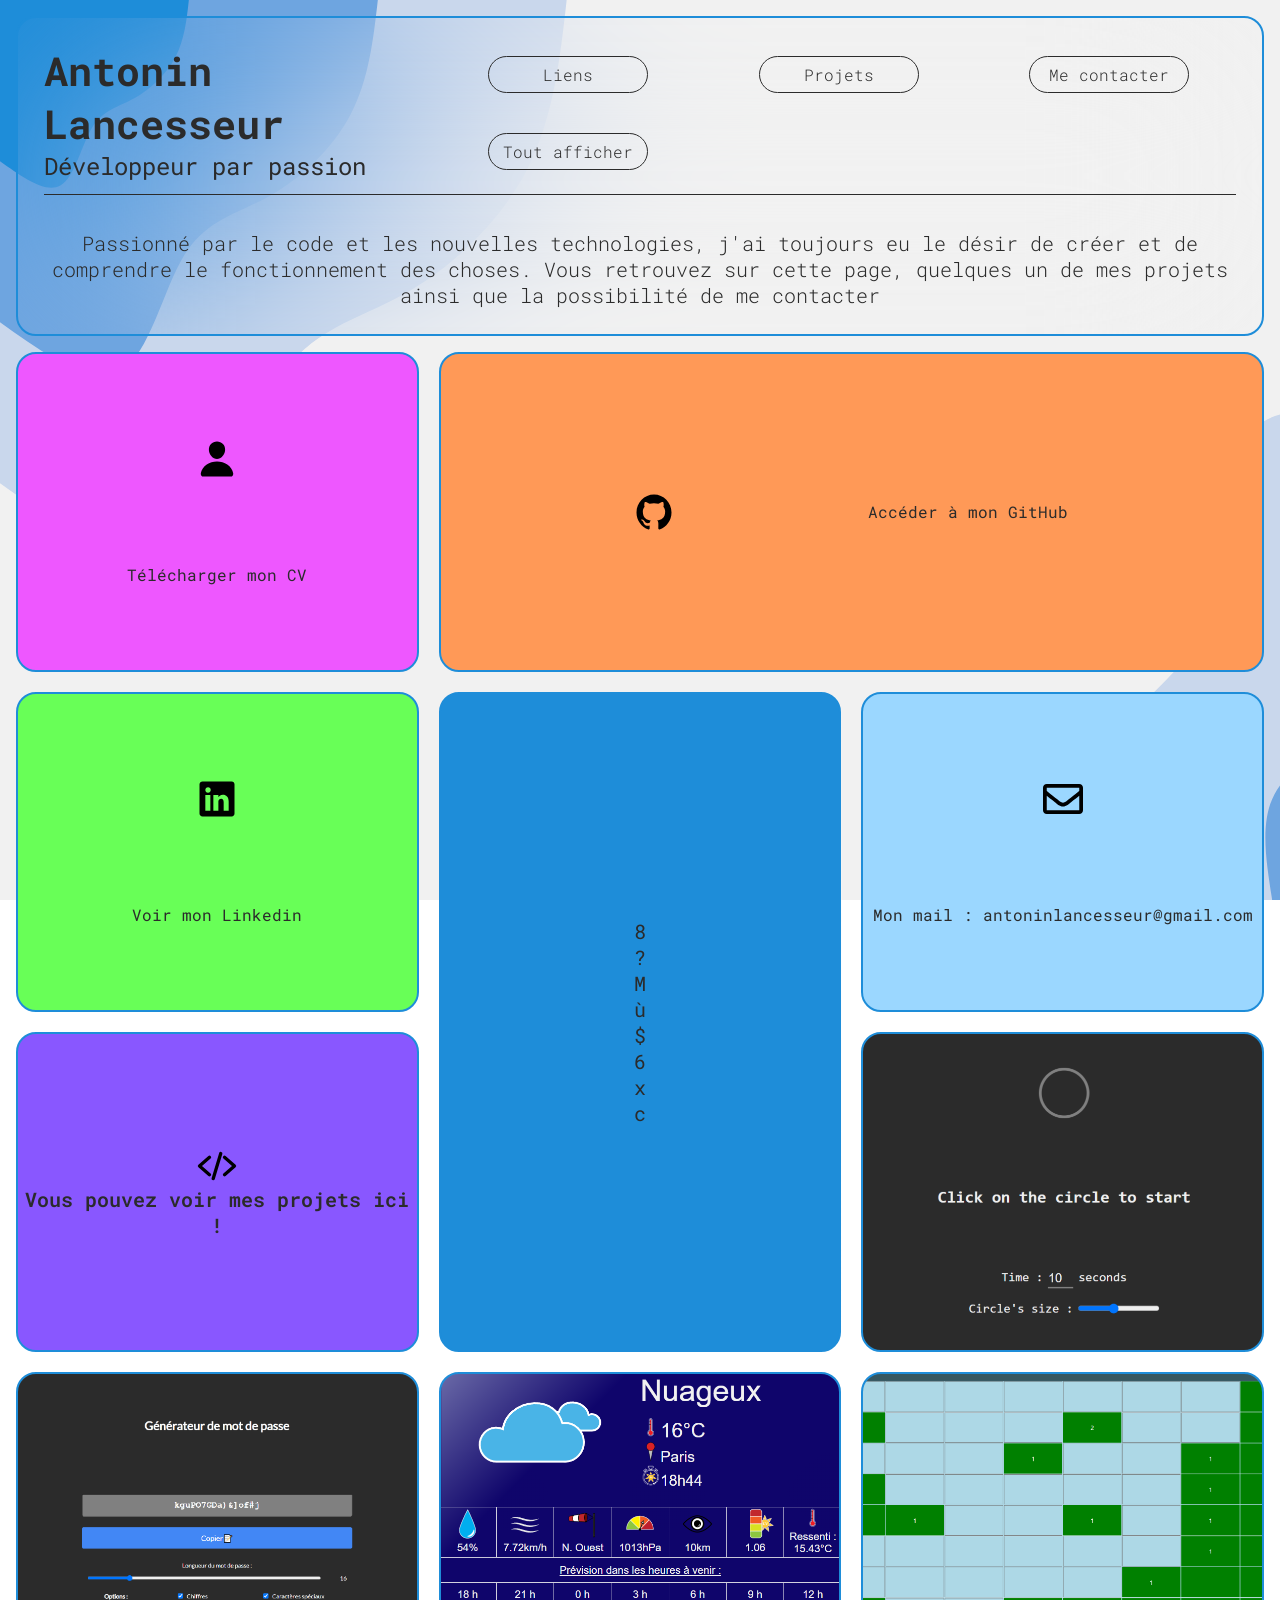
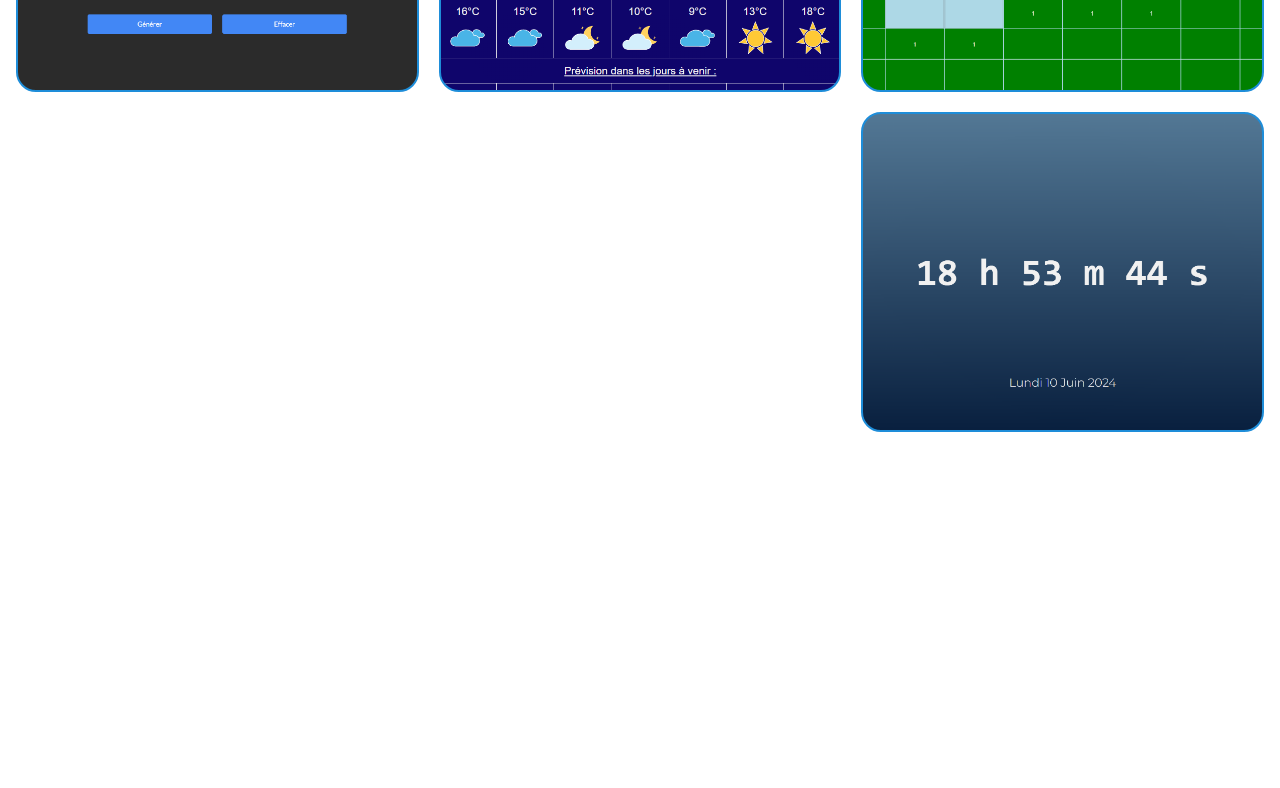
<file: index.html>
<!DOCTYPE html>
<html lang="en">
<head>
    <meta charset="UTF-8">
    <meta name="viewport" content="width=device-width, initial-scale=1.0">
    <link rel="stylesheet" href="css/style.css">
    <title>Antonin Lancesseur | portfolio</title>
</head>
<body id="top">
     <!-- Page -->
     <div class="accueil reveal">
         <header>
             <div class="titre reveal-1">
                 <h1 class="name roboto-mono-xxl">Antonin Lancesseur</h1>
                 <h2 class="slogan roboto-mono-normal">Développeur par passion</h2>
             </div>
             <nav>
                 <div>
                     <a onclick="highlight('.link')" class="reveal-2"><p class="roboto-mono-s">Liens</p></a>
                 </div>
                 <div>
                     <a onclick="highlight('.proj')" class="reveal-3"><p class="roboto-mono-s">Projets</p></a>
                 </div>
                 <div>
                     <a onclick="highlight('.contact')" class="reveal-4"><p class="roboto-mono-s">Me contacter</p></a>
                 </div>
                 <div>
                    <a onclick="highlight('.case')" class="reveal-5"><p class="roboto-mono-s">Tout afficher</p></a>
                </div>
             </nav>
         </header>
         <h3 class="description roboto-mono-s reveal-2">Passionné par le code et les nouvelles technologies, j'ai toujours eu le désir de créer et de comprendre le fonctionnement des choses. Vous retrouvez sur cette page, quelques un de mes projets ainsi que la possibilité de me contacter</h3>
     </div>
    <div class="bento reveal">
        <div class="case cv contact link reveal-1">
            <a href="./src/pdf/CV_Antonin_Lancesseur_open.pdf" target="_blank">
                <img src="./src/img/person.svg" alt="logo personne">
                <p class="roboto-mono-normal">Télécharger mon CV</p>
            </a>
        </div>
        <div class="case github contact link reveal-4-left">
            <a href="https://github.com/xp48" target="_blank">
                <img src="./src/img/logo-github.svg" alt="logo github">
                <p class="roboto-mono-normal">Accéder à mon GitHub</p>
            </a>
        </div>
        <div class="case linkedin contact link reveal-3-right">
            <a target="_blank" href="https://www.linkedin.com/in/antonin-lancesseur-78b875258">
                <img src="./src/img/logo-linkedin.svg" alt="logo linkedin">
                <p class="roboto-mono-normal">Voir mon Linkedin</p>
            </a>    
        </div>
        
        <div class="case generate reveal-4">
            <span class="roboto-mono-normal">8</span>
            <span class="roboto-mono-normal">?</span>
            <span class="roboto-mono-normal">M</span>
            <span class="roboto-mono-normal">ù</span>
            <span class="roboto-mono-normal">$</span>
            <span class="roboto-mono-normal">6</span>
            <span class="roboto-mono-normal">x</span>
            <span class="roboto-mono-normal">c</span>
        </div>
       
        <div class="case desc contact link reveal-4-left">
            <a target="_blank" href="mailto:antoninlancesseur@gmail.com">
                <img src="./src/img/envelope-regular.svg" alt="icone mail">
                <p class="roboto-mono-normal">Mon mail : antoninlancesseur@gmail.com</p>
            </a>
        </div>
        <div class="case presentation reveal-2-bottom">
            <img src="./src/img/code-slash.svg" alt="logo code">
            <p class="roboto-mono-xl">Vous pouvez voir mes projets ici !</p>
        </div>
        <div title="AIM" class="case aim link proj reveal-4-right">
            <a target="_blank" href="https://xp48.github.io/AIM/"></a>
        </div>
        <div title="Password Generator" class="case pwd link proj reveal-2-top">
            <a target="_blank" href="https://xp48.github.io/Password_generator/"></a>
        </div>
        <div title="Meteo" class="case meteo link proj reveal-5-left">
            <a target="_blank" href="https://xp48.github.io/weather/"></a>
        </div>
        <div title="MinesWeeper" class="case demineur proj reveal-2-left">
        </div>
        <div title="How Much" class="case hm link proj reveal-3-bottom">
            <a target="_blank" href="https://xp48.github.io/How-much/"></a>
        </div>
        <div title="Time" class="case time link proj reveal-4-top">
            <a target="_blank" href="https://xp48.github.io/time/"></a>
        </div>
        <div title="Dactyl" class="case dactyl link proj reveal-2-right">
            <a target="_blank" href="https://xp48.github.io/dactyl/"></a>
        </div>
    </div>
</body>
<script src="./js/main.js"></script>
</html>
</file>
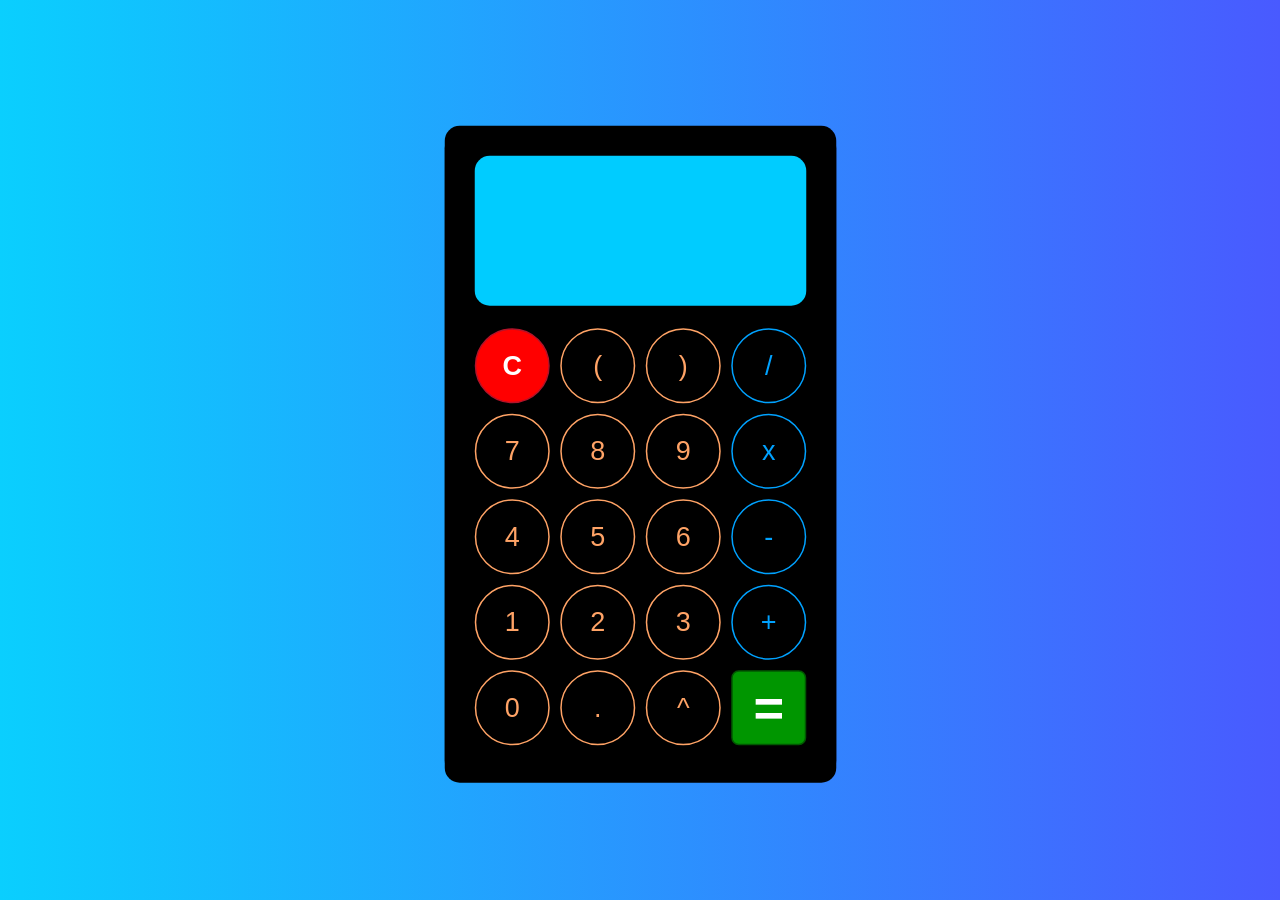
<file: calculatrice/index.html>
<!DOCTYPE html>
<html lang="fr">
<head>
    <meta charset="UTF-8">
    <meta name="viewport" content="width=device-width, initial-scale=1.0">
    <link rel="stylesheet" href="./style.css">
    <link rel="icon" type="image/jpg" href="../logo.jpg">
    <title>XP48 | Calculatrice</title>
</head>
<body>
    <div class="container">
        <div class="ecran"></div>
        <div class="clavier">
            <button data-key="8" id="delete" class="bouton">C</button>
            <button data-key="53" class="bouton">(</button>
            <button data-key="219" class="bouton">)</button>
            <button data-key="111" id="operation" class="bouton">/</button>
            <button data-key="103" class="bouton">7</button>
            <button data-key="104" class="bouton">8</button>
            <button data-key="105" class="bouton">9</button>
            <button data-key="106" id="operation" class="bouton">x</button>
            <button data-key="100" class="bouton">4</button>
            <button data-key="101" class="bouton">5</button>
            <button data-key="102" class="bouton">6</button>
            <button data-key="109" id="operation" class="bouton">-</button>
            <button data-key="97" class="bouton">1</button>
            <button data-key="98" class="bouton">2</button>
            <button data-key="99" class="bouton">3</button>
            <button data-key="107" id="operation" class="bouton">+</button>
            <button data-key="96" class="bouton">0</button>
            <button data-key="110" class="bouton">.</button>
            <button data-key="221" class="bouton">^</button>
            <button data-key="13" id="egal" class="bouton">=</button>
        </div>
    </div>
    <script src="./main.js"></script>
</body>
</html>
</file>
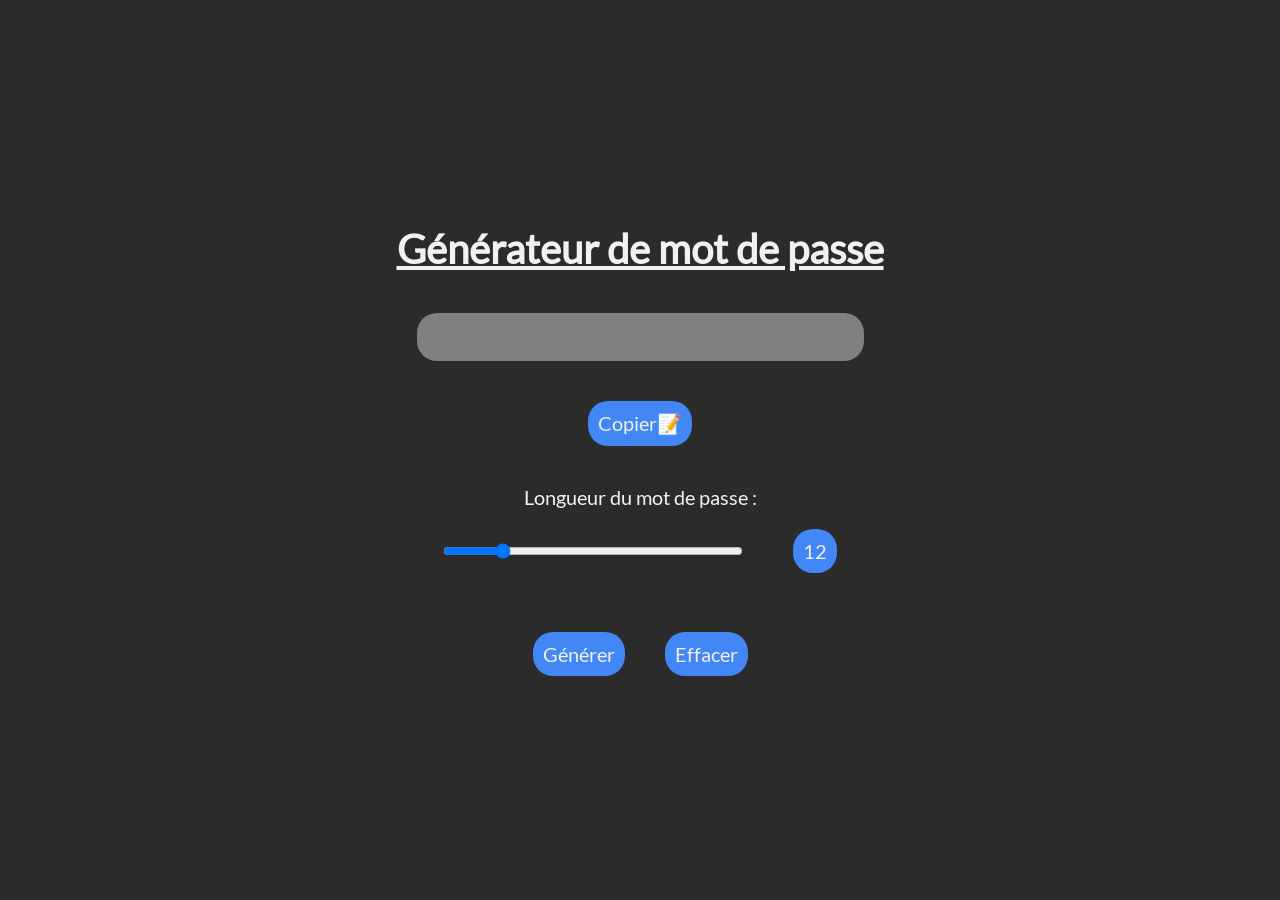
<file: mdp/index.html>
<!DOCTYPE html>
<html lang="fr">
<head>
    <meta charset="UTF-8">
    <meta name="viewport" content="width=device-width, initial-scale=1.0">
    <link rel="stylesheet" href="style.css">
    <title>XP48 | Générateur de mot de passe</title>
    <link rel="icon" type="image/jpg" href="../logo.jpg">
    <script src="main.js"></script>
</head>
<body>
    <div class="cont">
        <div class="generateur">
            <h1 class="titre">Générateur de mot de passe</h1>
            <input type="text" id="result" name="result">
            <br>
            <button id="copier" onclick="copy()">Copier📝</button>
            <br><br>
            <label for="long">Longueur du mot de passe :</label>
            <br>
            <div class="align"><input type="range" name="long" id="long" min="8" max="30" value="12" list="val" onchange="aff_long()"><input type="text" placeholder="12" name="taille" id="taille" size="1" disabled></div>
            
            <br>
            <div class="align"><button class="btn" onclick="generate()">Générer</button><button class="btn" onclick="effacer()">Effacer</button></div>
        </div>
    </div>
    
</body>
</html>
</file>
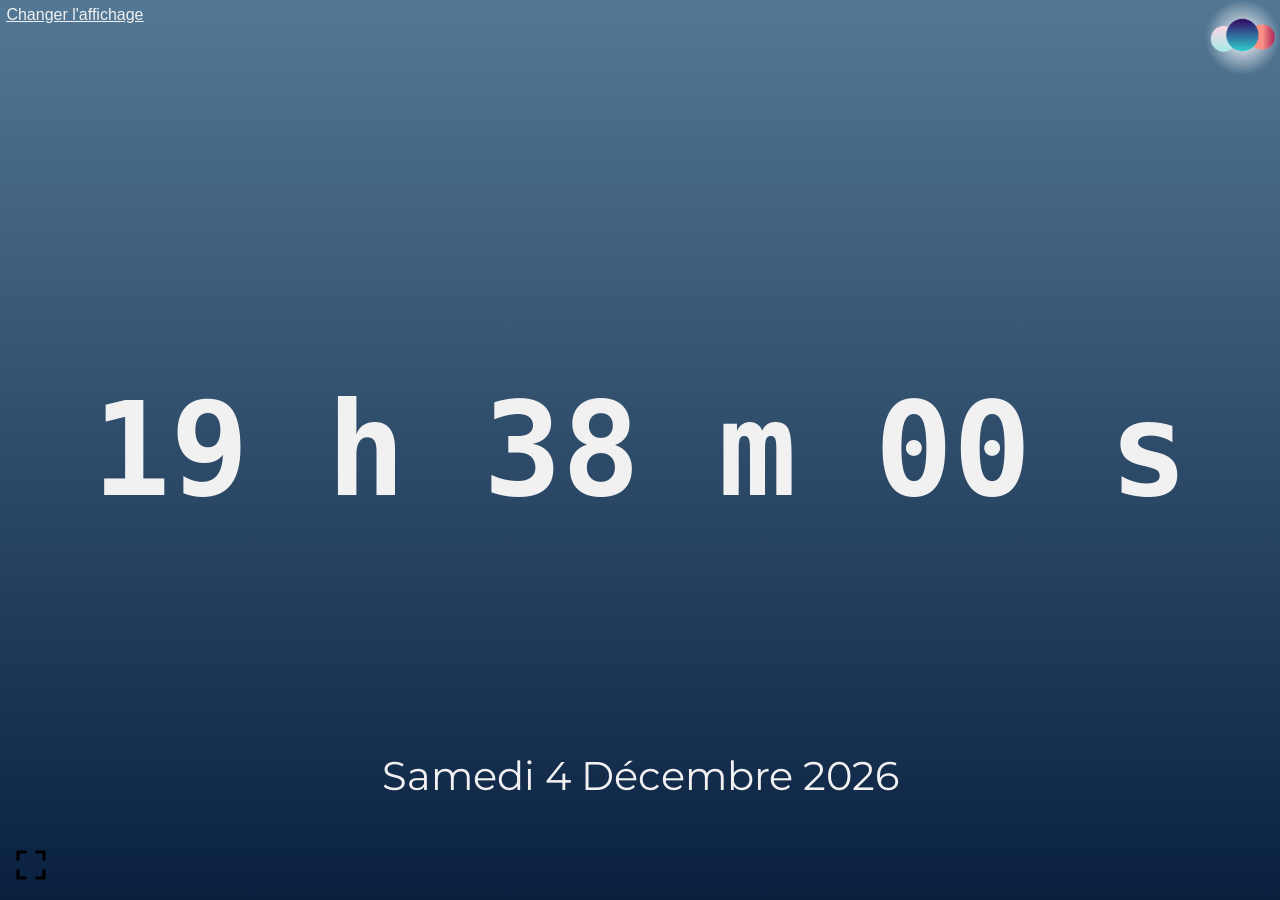
<file: time/index.html>
<!DOCTYPE html>
<html lang="fr">
<head>
    <meta charset="UTF-8">
    <meta name="viewport" content="width=device-width, initial-scale=1.0">
    <link rel="stylesheet" type="text/css" href="style.css">
	<link rel="icon" type="image/jpg" href="../logo.jpg">
    <title>XP48 | heure</title>
    <link rel="preconnect" href="https://fonts.googleapis.com">
    <link rel="preconnect" href="https://fonts.gstatic.com" crossorigin>
    <link href="https://fonts.googleapis.com/css2?family=Montserrat:wght@300&display=swap" rel="stylesheet">
</head>
<body>
    
    <div class="theme"><img id="theme" class="theme" onclick="theme()" src="./theme1.svg"></div>
    <div onclick="display()" class="display"><u>Changer l'affichage</u></div>
    <div id="heure" class="heure"></div>
    <div id="clock" class="clock">
        <div class="cadran">
            <div id="aiguille h" class="aiguille h"></div>
            <div id="aiguille m" class="aiguille m"></div>
            <div id="aiguille s" class="aiguille s"></div>
            <div class="center"></div>
        </div>
    </div>
    <div class="date"></div>
    <div onclick="ecran()" class="ecran"><img class="full" src="./fullscreen.svg" alt="logo plein ecran"></div>
    
    
    <script src="main.js"></script> 
</body>
</html>
</file>
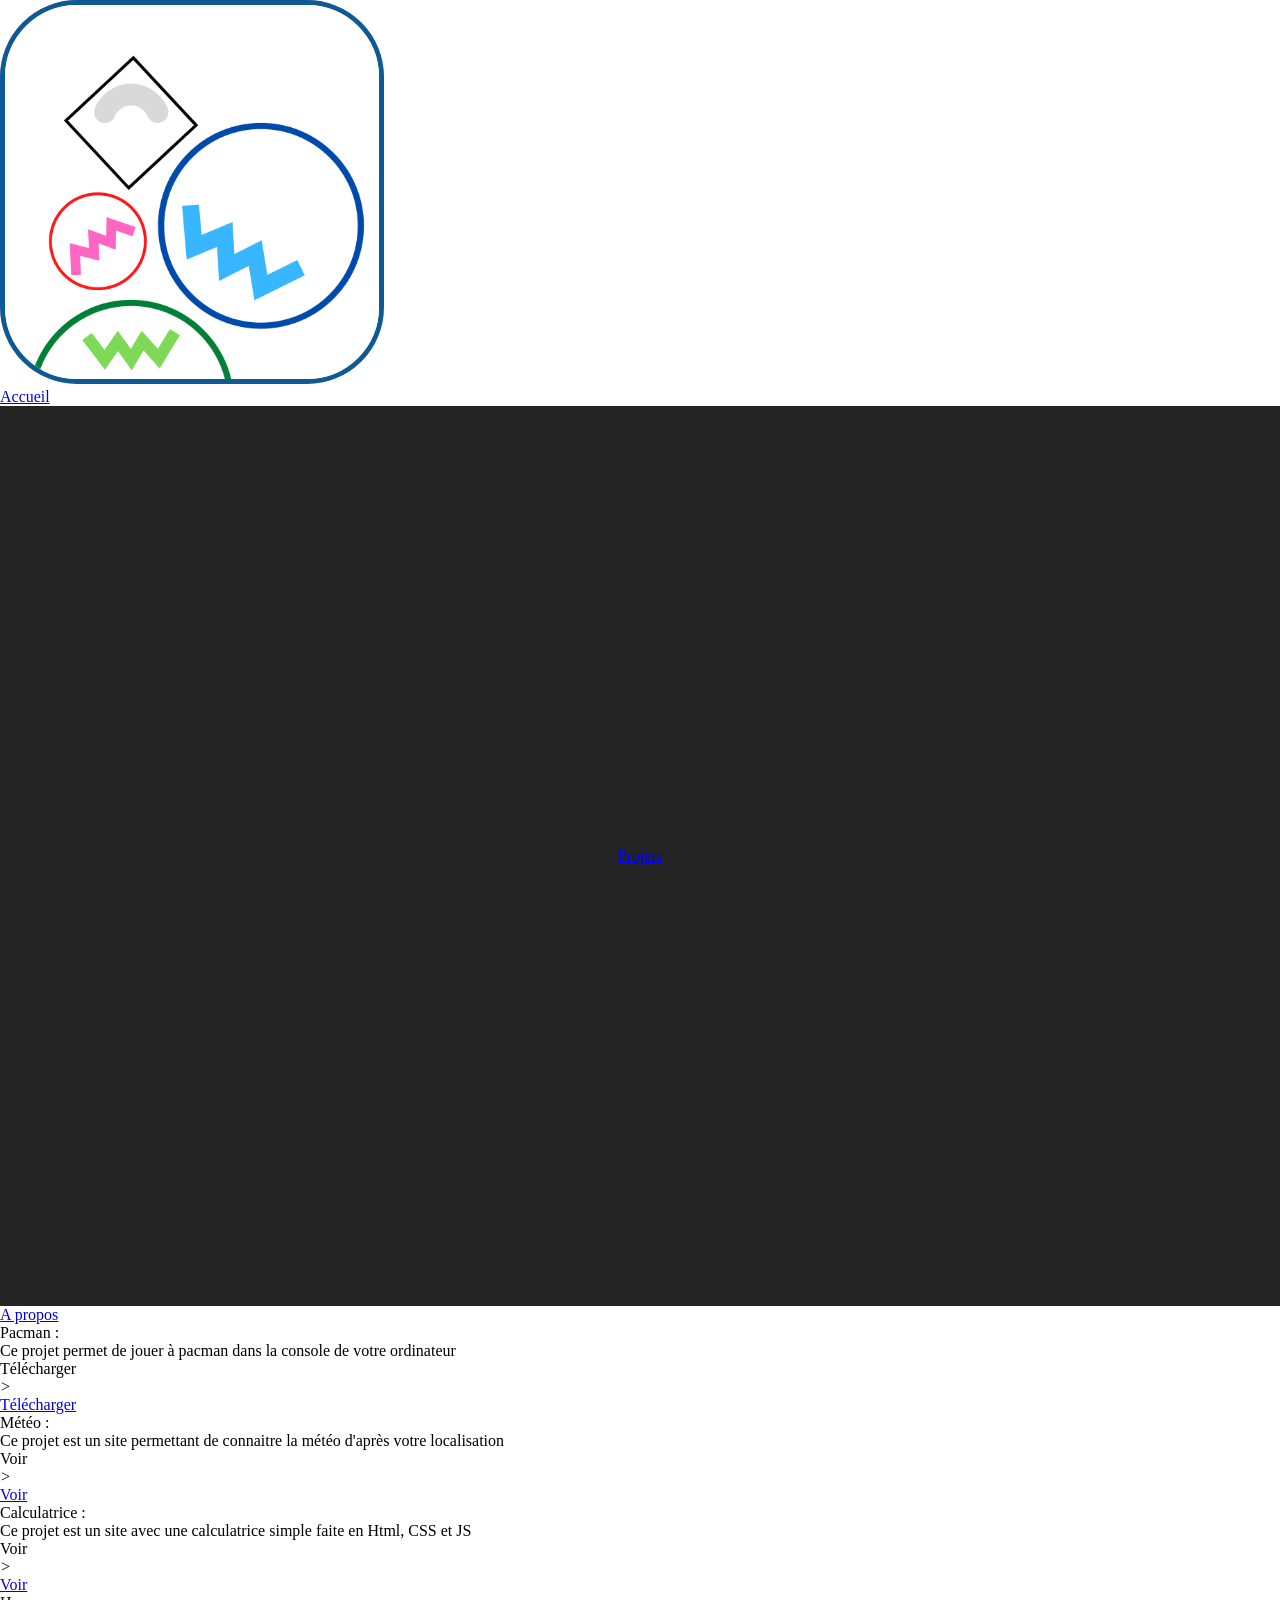
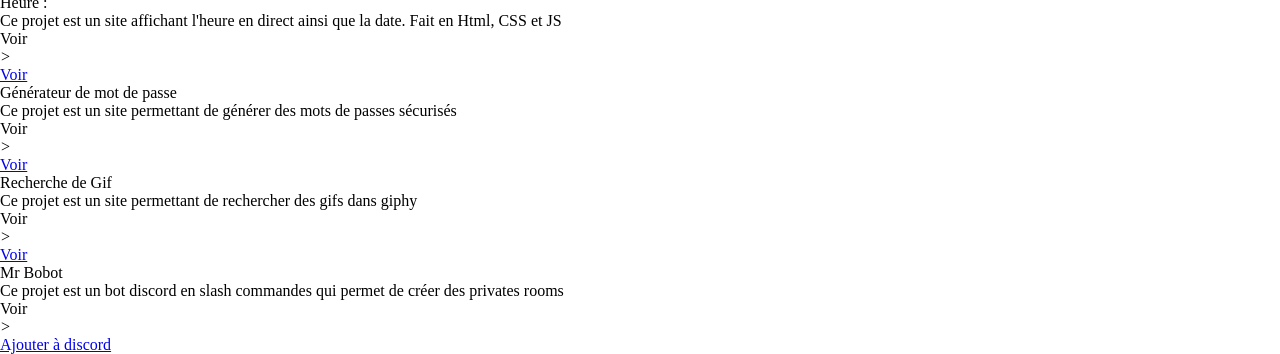
<file: projets.html>
<!DOCTYPE html>
    <!DOCTYPE html>
    <html lang="fr">
    <head>
        <script src="main.js"></script>
		<meta charset="utf-8">
		<meta name="viewport" content="width=device-width, initial-scale=1.0">
		<meta name="description" content="Je suis  Antonin alias XP48 et je suis passionné de code et de nouvelles technologies.">
		<link rel="stylesheet" type="text/css" href="style.css">
		<link rel="icon" type="image/jpg" href="logo.jpg">
        <title>XP48 | Mes projets</title>
    </head>
    <header class="bandeau"><img class="logo ordi" src="./grand_logo.png" alt="logo"><nav class="menu"><a class="ici_accueil" href="index.html">Accueil</a><a class="projets" href="projets.html">Projets</a><a class="about" href="about.html">A propos</a></nav></header>
    <body>
        <div class="container">
            
            <div class="card-container">
                <div class="card-wrapper">
                    <div class="card">
                        <div class="card-front">
                            <p class="texte-recto">Pacman :</p>
                            <p class="card-info">Ce projet permet de jouer à pacman dans la console de votre ordinateur</p>
                            <p class="card-aide">
                                Télécharger
                            </p>
                            <i class="icon">></i>
                        </div>
                        <div class="card-back">
                            <a href="project_pacman.zip" class="download">Télécharger</a>
                        </div>
                    </div>
                </div>
                <div class="card-wrapper">
                    <div class="card">
                        <div class="card-front">
                            <p class="texte-recto">Météo :</p>
                            <p class="card-info">Ce projet est un site permettant de connaitre la météo d'après votre localisation</p>
                            <p class="card-aide">
                                Voir
                            </p>
                            <i class="icon">></i>
                        </div>
                        <div class="card-back">
                            <a target="_blank" href="./weather/index.html" class="download">Voir</a>
                        </div>
                    </div>
                </div>
                <div class="card-wrapper">
                    <div class="card">
                        <div class="card-front">
                            <p class="texte-recto">Calculatrice :</p>
                            <p class="card-info">Ce projet est un site avec une calculatrice simple faite en Html, CSS et JS</p>
                            <p class="card-aide">
                                Voir
                            </p>
                            <i class="icon">></i>
                        </div>
                        <div class="card-back">
                            <a target="_blank" href="./calculatrice/index.html" class="download">Voir</a>
                        </div>
                    </div>
                </div>
                <div class="card-wrapper">
                    <div class="card">
                        <div class="card-front">
                            <p class="texte-recto">Heure :</p>
                            <p class="card-info">Ce projet est un site affichant l'heure en direct ainsi que la date.
                                Fait en Html, CSS et JS</p>
                            <p class="card-aide">
                                Voir
                            </p>
                            <i class="icon">></i>
                        </div>
                        <div class="card-back">
                            <a target="_blank" href="./time/index.html" class="download">Voir</a>
                        </div>
                    </div>
                </div>
                <div class="card-wrapper">
                    <div class="card">
                        <div class="card-front">
                            <p class="texte-recto">Générateur de mot de passe</p>
                            <p class="card-info">Ce projet est un site permettant de générer des mots de passes sécurisés</p>
                            <p class="card-aide">
                                Voir
                            </p>
                            <i class="icon">></i>
                        </div>
                        <div class="card-back">
                            <a target="_blank" href="./mdp/index.html" class="download">Voir</a>
                        </div>
                    </div>
                </div>
                <div class="card-wrapper">
                    <div class="card">
                        <div class="card-front">
                            <p class="texte-recto">Recherche de Gif</p>
                            <p class="card-info">Ce projet est un site permettant de rechercher des gifs dans giphy</p>
                            <p class="card-aide">
                                Voir
                            </p>
                            <i class="icon">></i>
                        </div>
                        <div class="card-back">
                            <a target="_blank" href="./giphy/index.html" class="download">Voir</a>
                        </div>
                    </div>
                </div>
                <div class="card-wrapper">
                    <div class="card">
                        <div class="card-front">
                            <p class="texte-recto">Mr Bobot</p>
                            <p class="card-info">Ce projet est un bot discord en slash commandes qui permet de créer des privates rooms</p>
                            <p class="card-aide">
                                Voir
                            </p>
                            <i class="icon">></i>
                        </div>
                        <div class="card-back">
                            <a target="_blank" href="https://discord.com/api/oauth2/authorize?client_id=986343329904074762&permissions=8&scope=applications.commands%20bot" class="download">Ajouter à discord</a>
                        </div>
                    </div>
                </div>
            </div>

        </div>
    </body>
    </html>
</file>
<file: css/style.css>
/* Importation de la police d'écriture */
@import url('https://fonts.googleapis.com/css2?family=Roboto+Mono:ital,wght@0,100..700;1,100..700&display=swap');

/* Définition des variables */
:root {
    --blanc: #f1f1f1;
    --noir: #2b2b2b;
    --bleu: #1E8DD9;
}

/* Réinitialisation des styles par défaut */
*, ::before, ::after {
    margin: 0;
    padding: 0;
    box-sizing: border-box;
}

/* Styles de la police Roboto Mono */
.roboto-mono-xxs {
    font-family: "Roboto Mono", monospace;
    font-optical-sizing: auto;
    font-weight: 100;
    font-style: normal;
}
.roboto-mono-xs {
    font-family: "Roboto Mono", monospace;
    font-optical-sizing: auto;
    font-weight: 200;
    font-style: normal;
}
.roboto-mono-s {
    font-family: "Roboto Mono", monospace;
    font-optical-sizing: auto;
    font-weight: 300;
    font-style: normal;
}
.roboto-mono-normal {
    font-family: "Roboto Mono", monospace;
    font-optical-sizing: auto;
    font-weight: 400;
    font-style: normal;
}
.roboto-mono-l {
    font-family: "Roboto Mono", monospace;
    font-optical-sizing: auto;
    font-weight: 500;
    font-style: normal;
}
.roboto-mono-xl {
    font-family: "Roboto Mono", monospace;
    font-optical-sizing: auto;
    font-weight: 600;
    font-style: normal;
}
.roboto-mono-xxl {
    font-family: "Roboto Mono", monospace;
    font-optical-sizing: auto;
    font-weight: 700;
    font-style: normal;
}

/* Mise en page */
.bleu {
    background-color: var(--bleu);
    font-weight: bolder;
}

body {
    background-image: url('../src/img/blob-scene-haikei.svg');
    background-size: cover;
    background-repeat: no-repeat;
    background-attachment: fixed;
}

.bento img {
    width: 40px;
}

.case {
    border-radius: 20px;
    border: var(--bleu) 2px solid;
    color: var(--noir);
    backdrop-filter: blur(200px);
    transition-duration: 1s;
    display: flex;
    align-items: center;
    justify-content: center;
    flex-direction: column;
    transition-duration: .7s;
    text-align: center;
    min-height: 20rem;
}

.case a {
    text-decoration: none;
    color: var(--noir);
    width: 100%;
    height: 100%;
    display: flex;
    align-items: center;
    justify-content: space-evenly;
    flex-direction: column;
}


.link:hover {
    cursor: pointer;
    background-color: transparent;
    transform: scale(1.1);
    transition-duration: .7s;
}


/* Debut du css de la page */


/* Grille */
.bento {
    display: grid;
    grid-template-columns: repeat(auto-fit, minmax(300px, 1fr));
    grid-template-rows: repeat(auto-fit, minmax(200px, 1fr));
    grid-gap: 20px;
    margin: 1rem;
}

.accueil {
    border-radius: 20px;
    border: var(--bleu) 2px solid;
    color: var(--noir);
    padding: 2%;
    z-index: 1;
    backdrop-filter: blur(100px);
    margin: 1rem;
    display: grid;
}

.cv {
    background-color: #ee57ff;
}

.github {
    background-color: #ff9957;
    grid-column: span 2;
}

.github a {
    flex-direction: row;
}

.linkedin {
    background-color: #68ff57;
}
.presentation {
    font-size: 20px;
    background-color: #8957ff;
}

.generate {
    grid-row: span 2;
    background-color: var(--bleu);
    flex-direction: column;
    font-size: 20px;
}

.desc {
    background-color: #9bd7ff;
}

.proj {
    background-size: cover;
    background-position: center;
}

.aim {
    background-image: url('../src/img/aim.png');
}

.pwd {
    background-image: url('../src/img/pwd.png');
}
.hm {
    background-image: url('../src/img/HowMuch.png');
    grid-column: span 2;
}
.meteo {
    background-image: url('../src/img/meteo.png');
}
.demineur {
    background-image: url('../src/img/MinesWeeper.png');
}
.time {
    background-image: url('../src/img/time.png');
}
.dactyl {
    background-image: url('../src/img/dactyl.png');
    grid-column: span 2;
}


/* Header */
header {
    color: var(--noir);
    display: grid;
    grid-template-columns: repeat(auto-fit, minmax(300px, 1fr));
    border-bottom: solid 1px var(--noir);
    padding-bottom: 1%;
}

header nav {
    display: grid;
    align-items: center;
    grid-template-columns: repeat(auto-fit, minmax(200px, 1fr));
    grid-gap: 1rem;
    grid-column: span 2;
}

header nav div {
    display: flex;
    justify-content: center;
}

header nav p {
    padding: 2px;
    width: 100%;
}

header nav a {
    position: relative;
    text-decoration: none;
    color: var(--noir);
    border: solid 1px var(--noir);
    border-radius: 20px;
    padding: 5px;
    transition-duration: 0.5s;
    width: 10rem;
    text-align: center;
}

header nav a:hover {
    transform: translate(-3px, -3px);
    transition-duration: 0.5s;
    cursor: pointer;
    box-shadow: var(--noir) 3px 3px;
}


header nav a:active {
    transform: translate(3px, 3px);
    box-shadow: none;
    transition-duration: 0s;
}

.name {
    font-size: 40px;
}

/* Accueil */

.description {
    font-size: 20px;
    word-break: keep-all;
    margin-top: 3%;
    text-align: center;
}

/* Mise en valeur */

.masked {
    display: none;
}

/* Animations au scroll */

[class*="reveal-"] {
    opacity: 0;
    transform: translateY(-60px);
}

[class$="-bottom"] {
    transform: translateY(80px);
}

[class$="-left"] {
    transform: translateX(-80px);
}

[class$="-right"] {
    transform: translateX(80px);
}

.reveal-visible {
    opacity: 1;
    transform: translateY(0);
    transition: 2s cubic-bezier(.5, 0, 0, 1);
}


.reveal-2 {
    transition-delay: .2s;
}

.reveal-3 {
    transition-delay: .3s;
}

.reveal-4 {
    transition-delay: .4s;
}

.reveal-5 {
    transition-delay: .5s;
}

/* Responsive */
@media screen and (max-width: 700px) {
    .case {
        grid-column: span 1;
    }
}
@media (min-width: 700px) and (max-width: 971px) {
    .cv {
        grid-column: span 2;
    }
    .demineur {
        grid-column: span 2;
    }
}
</file>
<file: calculatrice/style.css>
*{
    padding: 0;
    margin: 0;
    box-sizing: border-box;
}

body {
    max-width: 100vw;
    height: 100vh;
    display: flex;
    justify-content: center;
    align-items: center;
    font-family: sans-serif;
    background-color: #E4E4E1;
    background-image: linear-gradient(to right, #0acffe 0%, #495aff 100%);
}

.container {
    transform: scale(1.5);
    background-color: black;
    display: flex;
    flex-direction: column;
    padding: 20px;
    border-radius: 10px;
    box-shadow: 0 5px black;
}


.ecran {
    width: 100%;
    height: 100px;
    background-color: rgb(0, 204, 255);
    margin-bottom: 15px;
    border-radius: 10px;
    display: flex;
    justify-content: flex-end;
    align-items: flex-end;
    padding: 10px;
    font-size: 25px;
}

.clavier {
    display: grid;
    grid-template-columns: repeat(4, 50px);
    grid-template-rows: repeat(5, 50px);
    grid-gap: 7px;

}

button {
    border: none;
    outline: none;
    border-radius: 100%;
    background-color: black;
    color: #ffa366;
    font-size: 18px;
    cursor: pointer;
    border: solid;
    border-color: #ffa366;
    border-width: 1px;
}

button:active {
    transform: translateY(2px);
    border-width: 3px;
}

/* button:hover {
    border: solid;
    border-color: #ffa366;
} */

#delete {
    background-color: red;
    font-weight: bold;
    color: white;
    border: solid;
    border-color: #B31329;
    border-width: 1px;
}

#delete:active {
    border-width: 3px;
}

#egal {
    /* grid-column: span 2; */
    background-color: rgb(0, 150, 0);
    font-weight: bold;
    color: white;
    font-size: 35px;
    border-radius: 5px;
    border: solid;
    border-color: #005801;
    border-width: 1px;
}

#egal:active {
    border-width: 3px;
}

#operation {
    border-radius: 100%;
    color: rgb(0, 162, 255);
    border-color: rgb(0, 162, 255);
    border-radius: 100%;
    border-width: 1px;
}

#operation:active {
    border-width: 3px;
}
footer
{
	background-color: black;
	margin: 0;
	position: relative;
	bottom: 0;
	padding-bottom: 20px;
	z-index: 999999999;
	text-align: center;
}
p.credits
{
	color: gray;
	text-align: center;
	margin-bottom: -5px;
}
p.haut
{
	color: gray;
	text-align: center;
}
p.haut
{
	padding-top: 20px;
	text-decoration: none;
}
.disclaimer {
    display: none;
}
</file>
<file: mdp/style.css>
@font-face {
    font-family: "Lato Regular";
    src: url("./fonts/Lato/Lato-Regular.ttf");
}

*, ::before, ::after{
    margin: 0;
    padding: 0;
    box-sizing: border-box;
    font-family: "Lato Regular"; 
}
body {
    background-color: #2b2b2b;
    /* background-image: linear-gradient(to top, #4481eb 0%, #04befe 100%); */
    text-align: center;
    height: 100vh;
}
.cont {
    display: flex;
    justify-content: center;
    align-items: center;
    height: 100%;
    width: 100%;
}
.titre {
    font-family: "Lato Regular";
    text-align: center;
    padding: 20px;
    text-decoration: underline;
    font-size: 40px;
    color: #f1f1f1;
}
.align {
    display: flex;
    justify-content: center;
    align-items: center;
}
#result {
    text-align: center;
    font-size: 40px;
    margin: 20px;
    border-radius: 20px;
    background-color: gray;
    border: none;
    color: #f1f1f1;
}
#copier {
    background-color: #4287f5;
    border: none;
    padding: 10px;
    border-radius: 20px;
    text-align: center;
    font-size: 20px;
    margin: 20px;
    transition-duration: 1s;
    color: #f1f1f1;
}
#copier:hover {
    cursor: pointer;
    color: #4287f5;
    background-color: #f1f1f1;
    transition-duration: 1s;
}
label {
    font-size: 20px;
    color: #f1f1f1;
}
#long {
    margin: 20px;
    margin-right: 30px;
    width: 300px;
    cursor: e-resize;
}
#taille {
    background-color: #4287f5;
    border: none;
    padding: 10px;
    border-radius: 20px;
    text-align: center;
    font-size: 20px;
    margin: 20px;
    color: #f1f1f1;
}
#taille::placeholder {
    color: #f1f1f1;
}
.btn {
    background-color: #4287f5;
    border: none;
    padding: 10px;
    border-radius: 20px;
    text-align: center;
    font-size: 20px;
    margin: 20px;
    color: #f1f1f1;
    transition-duration: 1s;
}
.btn:hover {
    cursor: pointer;
    color: #4287f5;
    background-color: #f1f1f1;
    transition-duration: 1s;
}


.disclaimer {
    display: none;
}
</file>
<file: time/style.css>
*{
    margin: 0;
    padding: 0;
    box-sizing: border-box;
}
body {
    font-family: sans-serif;
    background: linear-gradient(to top, #09203f 0%, #537895 100%);
    color: #f1f1f1;
    height: 100vh;
    display: flex;
    align-items: center;
    justify-content: center;
}
/*
    background-image: linear-gradient(to top, #a8edea 0%, #fed6e3 100%);
    color: black;
*/

.date {
    display: flex;
    align-items: center;
    justify-content: center;
    position: absolute;
    bottom: 4%;
    font-family: 'Montserrat', sans-serif;
    font-size: 40px;
    
    padding: 5%;
}
img
{
    width: 75px;
}

.theme {
    position: absolute;
    top: 0;
    right: 0;
    text-decoration: underline;
    padding: 0.5%;
    cursor: pointer;
}

.heure {
    /* display: flex;
    align-items: center;
    justify-content: center;
    position: absolute;
    top: 50%;
    bottom: 50%;
    right: 50%;
    left: 50%;*/
    font-size: 1000%; 
    font-weight: 700;
    font-family: monospace;
    text-align: center;
}

.display {
    position: absolute;
    top: 0;
    left: 0;
    text-decoration: underline;
    padding: 0.5%;
    cursor: pointer;
}

.ecran {
    position: absolute;
    bottom: 0;
    left: 0;
    text-decoration: underline;
    padding: 0.5%;
    cursor: pointer;
}

.full {
    width: 50px;
}

.clock {
    width: 500px;
    height: 500px;
    display: none;
    border: 20px solid;
    border-radius: 50%;
    margin: 50px auto;
}

.cadran {
    position: relative;
    width: 100%;
    height: 100%;
    transform: translateY(-5px);
}

.center {
    width: 15px;
    height: 15px;
    background-color: white;
    position: absolute;
    top: 50%;
    left: 50%;
    transform: translateY(-5px) translateX(-7.5px);
    border-radius: 50%;
}

.aiguille {
    width: 50%;
    height: 10px;
    background-color: black;
    position: absolute;
    top: 50%;
    bottom: 50%;
    transform-origin: 100%;
    transform: rotate(90deg);
    /* transition: all 0.05s;
    transition-timing-function: cubic-bezier(0.1, 2.7, 0.58, 1); */
}


.h {
    width: 30%;
    left: 20%;
}

.m {
    width: 44%;
    left: 6%;
}

.disclaimer {
    display: none;
}
</file>
<file: style.css>
*, ::before, ::after {
    margin: 0;
    padding: 0;
    box-sizing: border-box;
    scroll-behavior: smooth;
}
html {
    overflow-x: hidden;
}
.navbar {
    font-family: 'Segoe UI', Tahoma, Geneva, Verdana, sans-serif;
    font-size: x-large;
    font-weight: 500;
    color: #f1f8fe;
    padding: 1%;
    position: fixed;
    left: 0;
    top: 0;
    width: 100%;
    z-index: 9999;
    display: flex;
}
.navbar a {
    text-decoration: none;
}
.blue {
    color: #1e8dd9;
    font-weight: bold;
}
.navbar-desktop {
    display: flex;
    position: absolute;
    justify-content: space-between;
    width: 100%;
    padding-right: 35px;
}
.navbar-desktop a {
    justify-content: end;
    text-decoration: none;
    color: #f1f8fe;
}
.navbar-burger {
    height: 30px;
    width: 30px;
    position: fixed;
    top: 2%;
    right: 2%;
    z-index: 2;
    display: none;
}
.burger-menu {
    margin-bottom: 5px;
    height: 5px;
    width: 30px;
    background-color: #f1f1f1;
    display: block;
    transition-duration: 1s;
}
.navbar-mobile {
    top: 0;
    left: 0;
    width: 100vw;
    z-index: 1;
    background-color: #2b2a2a;
    position: absolute;
    align-items: center;
    text-align: center;
    display: none;
}
ul {
    width: 100%;
}
li {
    margin: 50px;
    list-style-type: decimal-leading-zero;
    color: #0f5995;
}
li a {
    text-decoration: underline;
    color: #f1f8fe;
    transition-duration: 1s;
}
.presentation {
    height: 100vh;
    width: 100vw;
    background-color: #242424;
    position: relative;
    display: flex;
    align-items: center;
    justify-content: center;
}
.text {
    position: absolute;
    left: 5%;
    font-family: 'Segoe UI', Tahoma, Geneva, Verdana, sans-serif;
    color: #f1f8fe;
    width: 30%;
    word-wrap: break-word;
}
.present {
    font-size: xx-large;
    font-weight: 600;
    color: #f1f8fe;
}
.name {
    font-size: xxx-large;
    color: #f1f8fe;
    font-weight: bold;
}
.Im {
    color: #1e8dd9;
}
.descript {
    font-weight: 200;
}
.more {
    text-decoration: none;
    height: 50px;
    font-size: 100%;
    padding: 2%;
    margin: 5%;
    margin-left: 0;
    font-family: 'Segoe UI', Tahoma, Geneva, Verdana, sans-serif;
    font-weight: 600;
    background-color: #1e8dd9;
    color: #f1f8fe;
    border: none;
    border-radius: 8px;
    align-items: center;
    display: flex;
    transition: 1s;
}
.links {
    position: absolute;
    width: 100%;
    align-items: center;
    display: flex;
}
.github {
    width: 50px;
    height: 50px;
    background-color: #1e8dd9;
    border: none;
    border-radius: 8px;
    align-items: center;
    justify-content: center;
    display: flex;
    transition-duration: 1s;
}
.github img {
    width: 35px;
    height: 35px;
}
.logo-present {
    position: absolute;
    right: 10%;
}
.logo {
    width: 30vw;
    border-radius: 20%;
    border: solid 5px #0f5995;
}
.skills {
    height: 100vh;
    width: 100vw;
    position: relative;
    display: flex;
    align-items: center;
    justify-content: center;
    background-color: #3b3e42;
}
.skills-title {
    font-size: xxx-large;
    color: #f1f8fe;
}
.skills-grid {
    position: absolute;
    top: 30%;
    right: 10%;
    width: 40%;
    height: 50%;
    display: grid;
    grid-template-columns: repeat(2, 40%);
    grid-gap: 20%;
    font-family: 'Segoe UI', Tahoma, Geneva, Verdana, sans-serif;
    color: #f1f8fe;
    font-size: xx-large;
}
.projets {
    height: 100vh;
    width: 100vw;
    background-color: #242424;
    position: relative;
    display: flex;
    align-items: center;
    justify-content: center;
}
.middle-title {
    font-family: 'Segoe UI', Tahoma, Geneva, Verdana, sans-serif;
    color: #f1f8fe;
    font-size: xxx-large;
    position: absolute;
    top: 8%;
}
.projets-grid {
    display: grid;
    grid-template-columns: repeat(3, 1fr);
    align-items: center;
    width: 80%;
    height: 70%;
    margin-top: 1%;
    grid-gap: 5%;
}
.projets-grid img {
    width: 100%;
    border-radius: 8px;
    transition-duration: 1s;
}
#github_projets {
    position: absolute;
    bottom: 6%;
}
.contact {
    height: 100vh;
    width: 100vw;
    position: relative;
    display: flex;
    align-items: center;
    justify-content: center;
    background-color: #3b3e42;
}
.more:hover, .github:hover {
    background-color: #0f5995;
    transition-duration: 1s;
}
.projets-grid img:hover{
    transition-duration: 1s;
    transform: scale(0.9) perspective(100rem) rotateX(28deg) rotateY(-26deg) rotate(15deg) translateX(-3rem) translateY(-2rem);
}
@media (max-width: 769px) {
    .navbar-desktop {
        display: none;
    }
    .navbar-burger {
        display: block;
    }
    .presentation .logo {
        display: none;
    }
    .logo-present {
        position: absolute;
        bottom: 5%;
        right: unset;
    }
    .logo {
        width: 45vw;
    }
    .text {
        width: 85vw;
        padding: 20px;
        left: unset;
    }
    .skills {
        align-items: normal;
    }
    .skills-grid {
        width: 80%;
        bottom: 10%;
        top: unset;
    }
    .projets-grid {
        grid-template-columns: unset;
        overflow: auto;
        height: 60%;
    }
    .contact {
        align-items: normal;
        padding-top: 50%;
    }
  }
</file>
